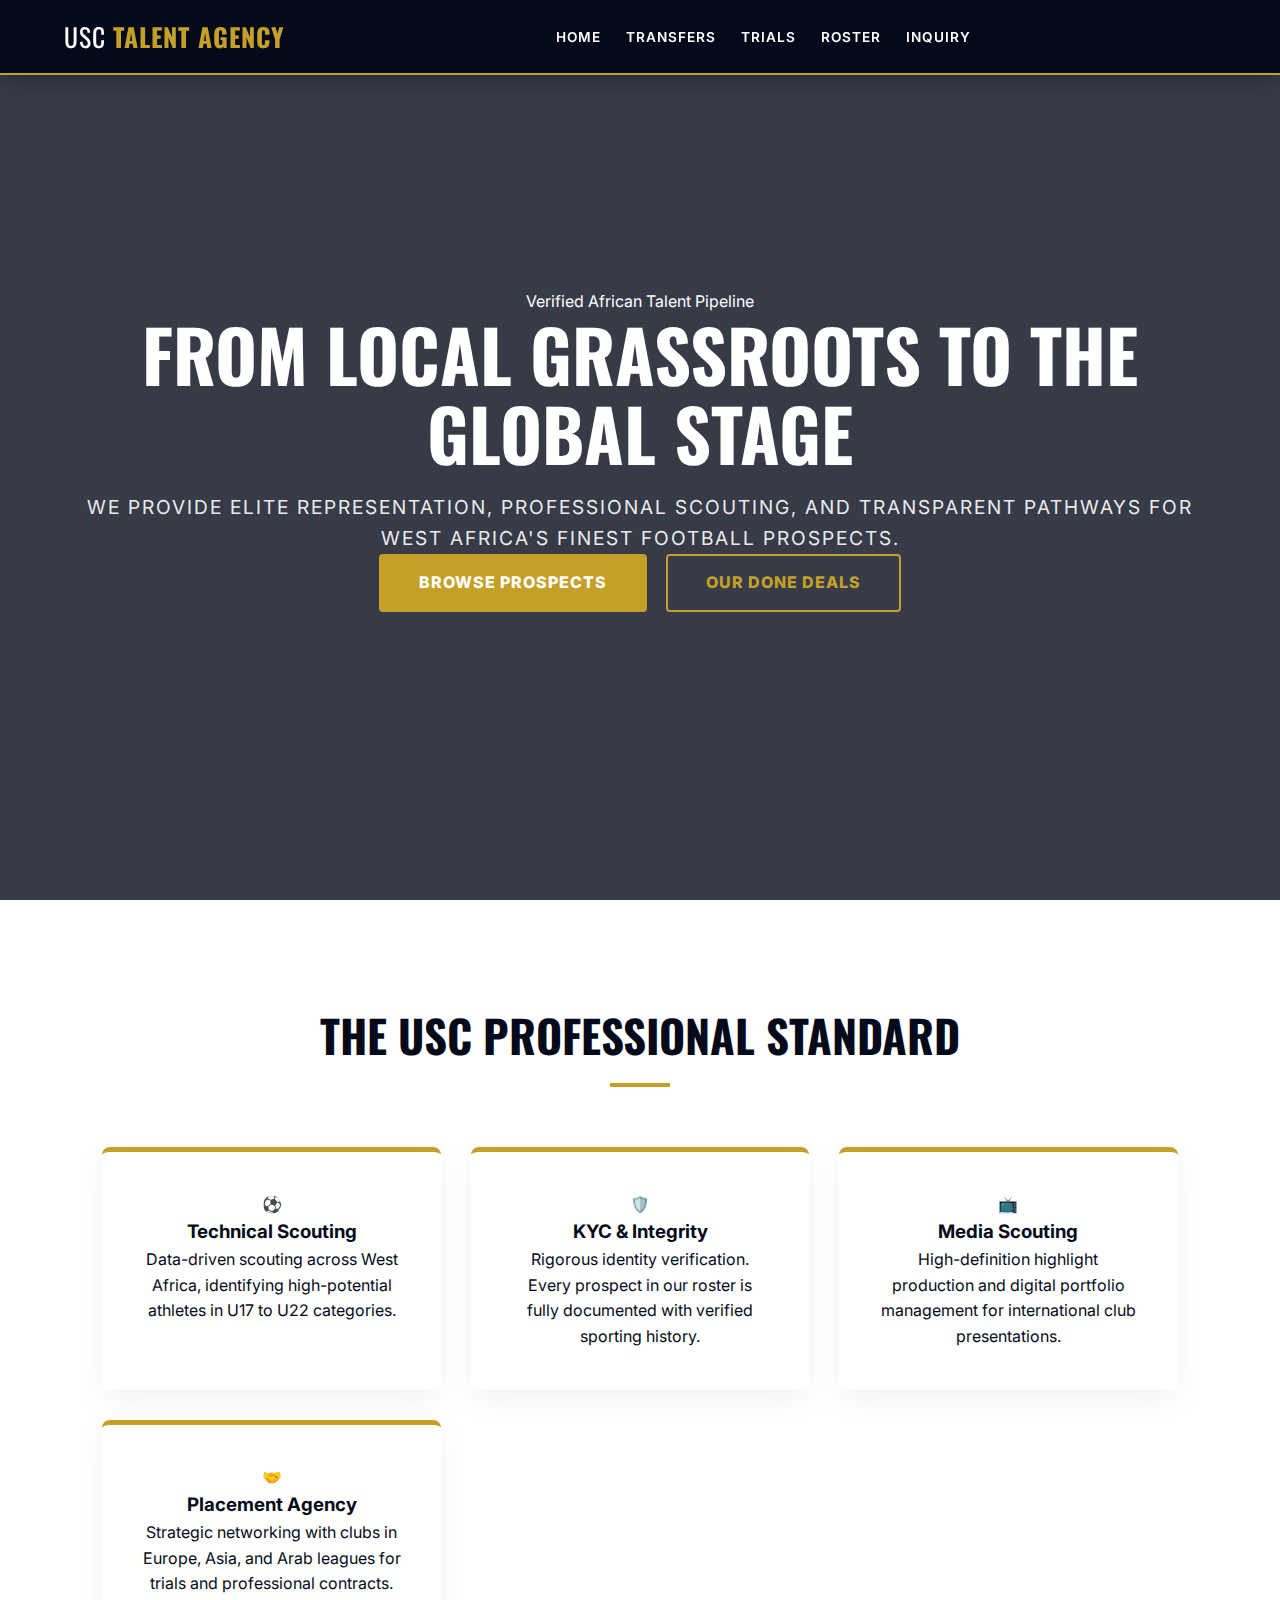
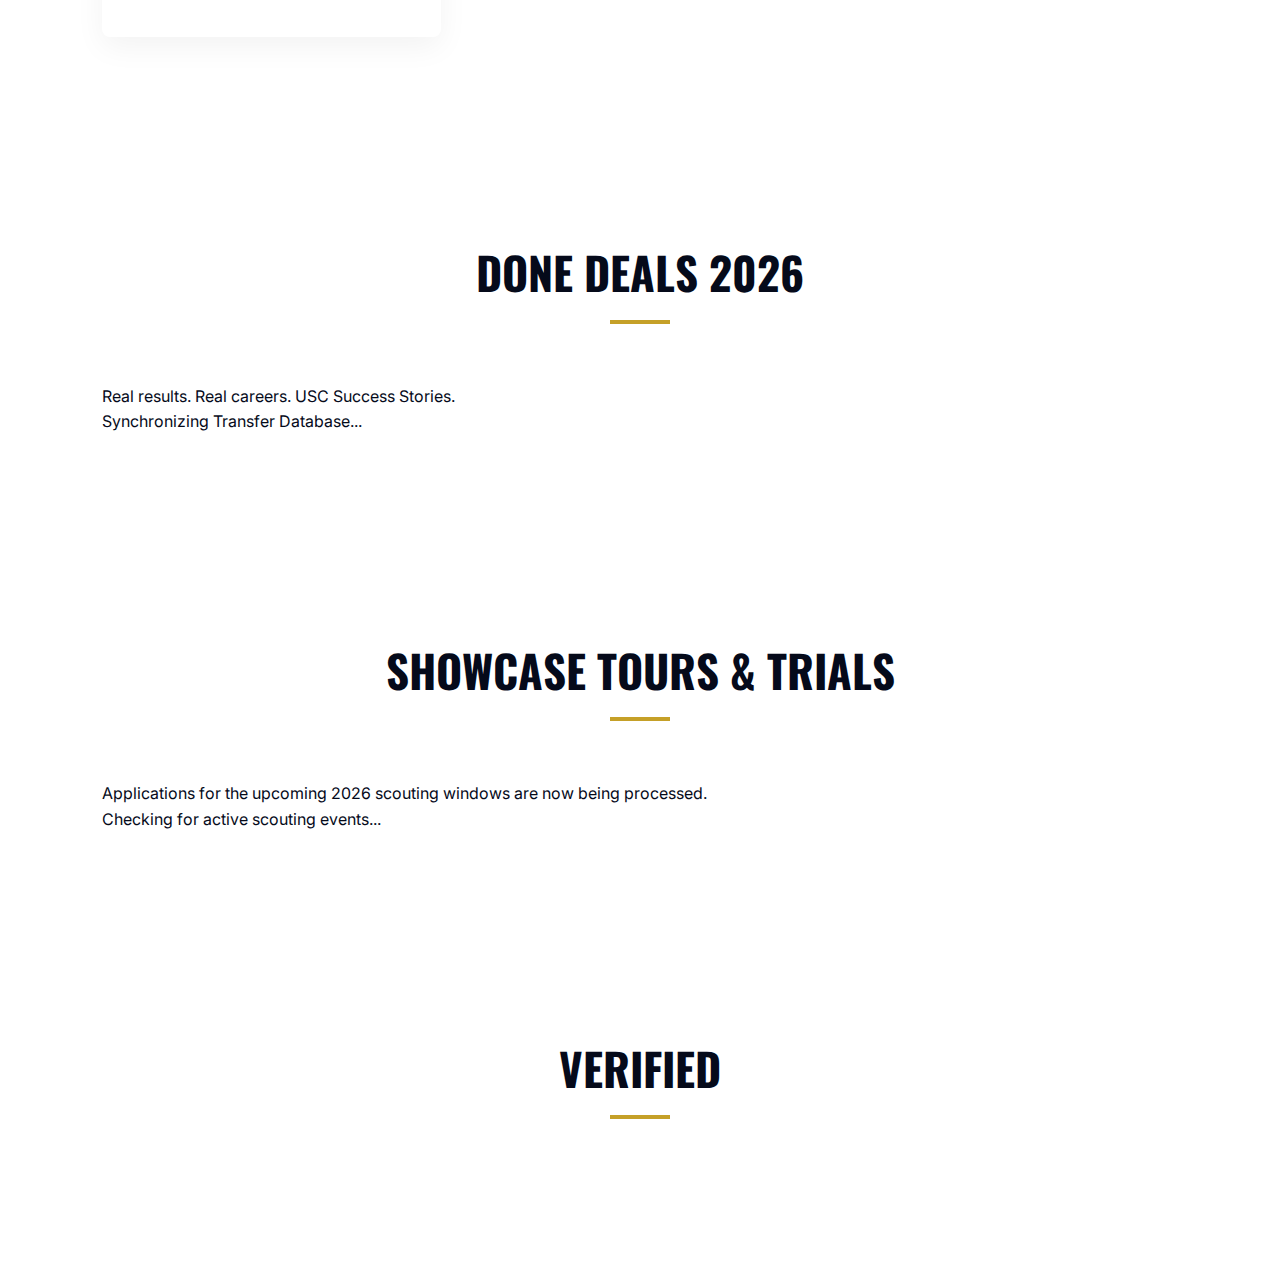
<file: index.html>
<!DOCTYPE html>
<html lang="en">
<head>
    <meta charset="UTF-8">
    <meta name="viewport" content="width=device-width, initial-scale=1.0">
    <title>United Sporting Club | Elite Football Talent Agency</title>
    
    <link href="https://fonts.googleapis.com/css2?family=Inter:wght@400;600;800&family=Oswald:wght@500;700&display=swap" rel="stylesheet">
    <link rel="stylesheet" href="style.css">
    
    <style>
        /* Essential Section Overrides for Performance */
        .transfer-card {
            background: #fff;
            border-radius: 12px;
            padding: 25px;
            text-align: center;
            box-shadow: 0 10px 30px rgba(0,0,0,0.05);
            transition: all 0.4s cubic-bezier(0.175, 0.885, 0.32, 1.275);
            border: 1px solid #f0f0f0;
        }
        .transfer-card:hover { transform: translateY(-8px); box-shadow: 0 15px 35px rgba(0,0,0,0.1); }
        
        .transfer-path {
            display: flex;
            align-items: center;
            justify-content: center;
            gap: 12px;
            margin: 15px 0;
            font-weight: 800;
            color: #050a1a;
            font-family: 'Oswald', sans-serif;
        }
        
        .transfer-arrow { color: #d4af37; font-size: 1.4rem; }
        
        .transfer-tag {
            background: #eef4ff;
            color: #007bff;
            font-size: 0.65rem;
            text-transform: uppercase;
            padding: 5px 12px;
            border-radius: 50px;
            font-weight: 800;
            letter-spacing: 1px;
        }

        /* Glassmorphism for Talent Cards */
        .talent-card {
            background: rgba(255, 255, 255, 0.9);
            backdrop-filter: blur(5px);
            border: 1px solid rgba(212, 175, 55, 0.2);
        }
    </style>
</head>
<body>

    <header>
        <nav>
            <div class="logo">USC <span>TALENT AGENCY</span></div>
            <ul class="nav-links">
                <li><a href="#home">Home</a></li>
                <li><a href="#transfers">Transfers</a></li>
                <li><a href="#events">Trials</a></li> 
                <li><a href="#talent">Roster</a></li>
                <li><a href="#contact" class="btn-gold-nav">Inquiry</a></li>
            </ul>
            <div class="menu-toggle"><span></span></div>
        </nav>
    </header>

    <section id="home" class="hero">
        <div class="hero-content">
            <span class="hero-badge">Verified African Talent Pipeline</span>
            <h1>From Local Grassroots to the <span class="text-gold">Global Stage</span></h1>
            <p>We provide elite representation, professional scouting, and transparent pathways for West Africa's finest football prospects.</p>
            <div class="hero-btns">
                <a href="#talent" class="btn-main">Browse Prospects</a>
                <a href="#transfers" class="btn-outline">Our Done Deals</a>
            </div>
        </div>
    </section>

    <section id="services">
        <div class="container">
            <h2 class="section-title">The USC Professional Standard</h2>
            <div class="grid">
                <div class="card service-card">
                    <div class="icon">⚽</div>
                    <h3>Technical Scouting</h3>
                    <p>Data-driven scouting across West Africa, identifying high-potential athletes in U17 to U22 categories.</p>
                </div>
                <div class="card service-card">
                    <div class="icon">🛡️</div>
                    <h3>KYC & Integrity</h3>
                    <p>Rigorous identity verification. Every prospect in our roster is fully documented with verified sporting history.</p>
                </div>
                <div class="card service-card">
                    <div class="icon">📺</div>
                    <h3>Media Scouting</h3>
                    <p>High-definition highlight production and digital portfolio management for international club presentations.</p>
                </div>
                <div class="card service-card">
                    <div class="icon">🤝</div>
                    <h3>Placement Agency</h3>
                    <p>Strategic networking with clubs in Europe, Asia, and Arab leagues for trials and professional contracts.</p>
                </div>
            </div>
        </div>
    </section>

    <section id="transfers" class="dark-bg-subtle">
        <div class="container">
            <h2 class="section-title">Done Deals 2026</h2>
            <p class="section-subtitle">Real results. Real careers. USC Success Stories.</p>
            
            <div id="transfer-grid" class="grid">
                <div class="loading-state">
                    <p>Synchronizing Transfer Database...</p>
                </div>
            </div>
        </div>
    </section>

    <section id="events" class="navy-section">
        <div class="container">
            <div class="section-header-light">
                <h2 class="section-title text-gold">Showcase Tours & Trials</h2>
                <p>Applications for the upcoming 2026 scouting windows are now being processed.</p>
            </div>
            
            <div id="events-grid" class="grid">
                <div class="event-placeholder">
                    <p>Checking for active scouting events...</p>
                </div>
            </div>
        </div>
    </section>

    <section id="talent">
        <div class="container">
            <h2 class="section-title">Verified
</file>
<file: style.css>
:root {
    --primary-blue: #050a1a; 
    --gold: #c5a028;
    --yellow: #ffcc00;
    --white: #ffffff;
    --gray: #f8f9fa;
    --dark-accent: #0a1329;
}

* {
    margin: 0;
    padding: 0;
    box-sizing: border-box;
}

html {
    scroll-behavior: smooth;
}

body {
    font-family: 'Inter', sans-serif;
    background-color: var(--white);
    color: var(--primary-blue);
    line-height: 1.6;
}

/* --- NAVIGATION --- */
header {
    background: var(--primary-blue);
    padding: 1rem 5%;
    position: fixed;
    width: 100%;
    z-index: 1000;
    border-bottom: 2px solid var(--gold);
    box-shadow: 0 4px 20px rgba(0,0,0,0.3);
}

nav {
    display: flex;
    justify-content: space-between;
    align-items: center;
    max-width: 1400px;
    margin: 0 auto;
}

.logo {
    color: var(--white);
    font-family: 'Oswald', sans-serif;
    font-size: 1.6rem;
    letter-spacing: 1px;
    text-transform: uppercase;
}

.logo span {
    color: var(--gold); /* Switched to Gold for a more elite feel */
    font-weight: 800;
}

nav ul {
    display: flex;
    list-style: none;
    align-items: center;
}

nav ul li {
    margin-left: 25px;
}

nav ul li a {
    color: var(--white);
    text-decoration: none;
    font-size: 0.85rem;
    font-weight: 600;
    text-transform: uppercase;
    letter-spacing: 1px;
    transition: color 0.3s ease;
}

nav ul li a:hover {
    color: var(--gold);
}

/* --- HERO SECTION --- */
.hero {
    height: 100vh;
    background: linear-gradient(rgba(5, 10, 26, 0.8), rgba(5, 10, 26, 0.8)), 
                url('https://images.unsplash.com/photo-1508098682722-e99c43a406b2?q=80&w=2070') center/cover;
    display: flex;
    align-items: center;
    justify-content: center;
    text-align: center;
    color: var(--white);
    padding: 0 5%;
}

.hero-content h1 {
    font-size: clamp(2.5rem, 6vw, 4.5rem); /* Fluid typography */
    font-family: 'Oswald', sans-serif;
    text-transform: uppercase;
    line-height: 1.1;
    margin-bottom: 20px;
}

.hero-content p {
    font-size: 1.2rem;
    opacity: 0.9;
    letter-spacing: 2px;
    text-transform: uppercase;
}

/* --- BUTTONS --- */
.btn-main {
    background: var(--gold);
    color: var(--white);
    padding: 16px 40px;
    text-decoration: none;
    font-weight: 800;
    text-transform: uppercase;
    letter-spacing: 1px;
    border: none;
    border-radius: 4px;
    transition: all 0.3s ease;
    display: inline-block;
}

.btn-main:hover {
    background: var(--white);
    color: var(--primary-blue);
    transform: translateY(-3px);
}

.btn-outline {
    border: 2px solid var(--gold);
    color: var(--gold);
    padding: 14px 38px;
    text-decoration: none;
    font-weight: 800;
    text-transform: uppercase;
    letter-spacing: 1px;
    border-radius: 4px;
    margin-left: 15px;
    transition: all 0.3s ease;
    display: inline-block;
}

.btn-outline:hover {
    background: var(--gold);
    color: var(--white);
}

/* --- SECTIONS & GRIDS --- */
section {
    padding: 100px 8%;
}

.section-title {
    text-align: center;
    margin-bottom: 60px;
    font-size: 2.8rem;
    font-family: 'Oswald', sans-serif;
    text-transform: uppercase;
    position: relative;
    padding-bottom: 15px;
}

.section-title::after {
    content: '';
    position: absolute;
    bottom: 0;
    left: 50%;
    transform: translateX(-50%);
    width: 60px;
    height: 4px;
    background: var(--gold);
}

.grid {
    display: grid;
    grid-template-columns: repeat(auto-fit, minmax(300px, 1fr));
    gap: 30px;
}

/* --- CARDS --- */
.card {
    background: var(--white);
    padding: 40px;
    border-radius: 8px;
    box-shadow: 0 10px 30px rgba(0,0,0,0.05);
    transition: all 0.3s ease;
}

.service-card {
    border-top: 5px solid var(--gold);
    text-align: center;
}

.service-card:hover {
    transform: translateY(-12px);
    box-shadow: 0 15px 40px rgba(0,0,0,0.1);
}

/* --- CONTACT FORM --- */
.contact-container {
    background: var(--gray);
    padding: 60px;
    border-radius: 12px;
}

#contact-form input, 
#contact-form textarea {
    width: 100%;
    padding: 18px;
    margin-bottom: 20px;
    border: 1px solid #e1e1e1;
    border-radius: 6px;
    font-size: 1rem;
    transition: border-color 0.3s;
}

#contact-form input:focus, 
#contact-form textarea:focus {
    outline: none;
    border-color: var(--gold);
}

/* --- FOOTER --- */
footer {
    background: var(--dark-accent);
    color: rgba(255,255,255,0.7);
    padding: 50px 5% 20px;
    text-align: center;
}

.footer-logo {
    font-family: 'Oswald', sans-serif;
    color: var(--white);
    font-size: 1.5rem;
    margin-bottom: 20px;
}

/* --- MOBILE RESPONSIVENESS --- */
@media (max-width: 768px) {
    header { padding: 1rem 20px; }
    
    nav ul { display: none; } /* Add a hamburger menu in JS later */
    
    section { padding: 70px 20px; }
    
    .hero-content h1 { font-size: 2.8rem; }
    
    .btn-outline {
        margin-left: 0;
        margin-top: 15px;
        width: 100%;
        text-align: center;
    }
    
    .btn-main {
        width: 100%;
        text-align: center;
    }
}
</file>
